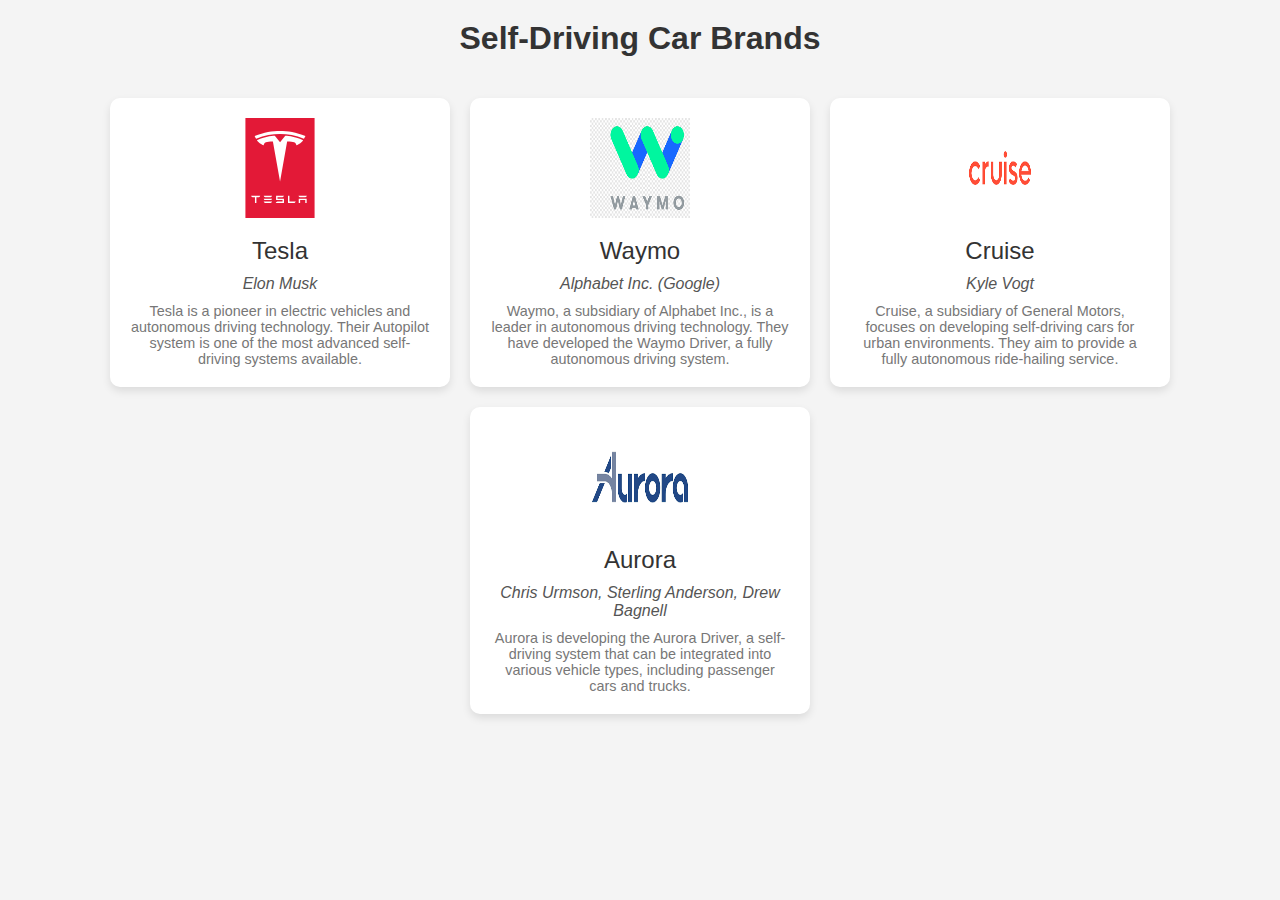
<file: index.html>
<!DOCTYPE html>
<html lang="en">
<head>
    <meta charset="UTF-8">
    <meta name="viewport" content="width=device-width, initial-scale=1.0">
    <title>Self-Driving Car Brands</title>
<link rel="stylesheet" href="style.css">

</head>
<body>
    <h1>Self-Driving Car Brands</h1>
    <div class="brands-container">
        <!-- Tesla -->
        <div class="brand-card" onclick="toggleHistory('tesla-history')">
            <img src="tesla logo.svg" alt="Tesla Logo" class="brand-logo">
            <div class="brand-name">Tesla</div>
            <div class="founder">Elon Musk</div>
            <div class="contribution">
                Tesla is a pioneer in electric vehicles and autonomous driving technology. Their Autopilot system is one of the most advanced self-driving systems available.
            </div>
            <div class="history" id="tesla-history">
                <p><strong>History:</strong> Tesla, Inc. was founded in 2003 by Martin Eberhard and Marc Tarpenning. Elon Musk joined the company shortly thereafter and played a crucial role in its development. Tesla's mission is to accelerate the world's transition to sustainable energy. The company is known for its electric vehicles, energy storage systems, and solar products.</p>
            </div>
        </div>

        <!-- Waymo -->
        <div class="brand-card" onclick="toggleHistory('waymo-history')">
            <img src="waymo logo.png" alt="Waymo Logo" class="brand-logo">
            <div class="brand-name">Waymo</div>
            <div class="founder">Alphabet Inc. (Google)</div>
            <div class="contribution">
                Waymo, a subsidiary of Alphabet Inc., is a leader in autonomous driving technology. They have developed the Waymo Driver, a fully autonomous driving system.
            </div>
            <div class="history" id="waymo-history">
                <p><strong>History:</strong> Waymo began as the Google Self-Driving Car Project in 2009. It became a standalone company under Alphabet Inc. in 2016. Waymo's mission is to make it safe and easy for people and things to move around. They have been testing autonomous vehicles extensively and launched a commercial ride-hailing service in Phoenix, Arizona.</p>
            </div>
        </div>

        <!-- Cruise -->
        <div class="brand-card" onclick="toggleHistory('cruise-history')">
            <img src="cruise logo.png" alt="Cruise Logo" class="brand-logo">
            <div class="brand-name">Cruise</div>
            <div class="founder">Kyle Vogt</div>
            <div class="contribution">
                Cruise, a subsidiary of General Motors, focuses on developing self-driving cars for urban environments. They aim to provide a fully autonomous ride-hailing service.
            </div>
            <div class="history" id="cruise-history">
                <p><strong>History:</strong> Cruise Automation was founded in 2013 by Kyle Vogt and Dan Kan. The company was acquired by General Motors in 2016. Cruise is focused on developing autonomous vehicle technology and has been testing its self-driving cars in San Francisco. They aim to launch a commercial ride-hailing service using autonomous vehicles.</p>
            </div>
        </div>

        <!-- Aurora -->
        <div class="brand-card" onclick="toggleHistory('aurora-history')">
            <img src="aurora logo.png" alt="Aurora Logo" class="brand-logo">
            <div class="brand-name">Aurora</div>
            <div class="founder">Chris Urmson, Sterling Anderson, Drew Bagnell</div>
            <div class="contribution">
                Aurora is developing the Aurora Driver, a self-driving system that can be integrated into various vehicle types, including passenger cars and trucks.
            </div>
            <div class="history" id="aurora-history">
                <p><strong>History:</strong> Aurora Innovation was founded in 2017 by Chris Urmson, Sterling Anderson, and Drew Bagnell. The company focuses on developing the Aurora Driver, a self-driving system that can be used in passenger cars, trucks, and other vehicles. Aurora has partnerships with several major automakers and is working towards deploying its technology commercially.</p>
            </div>
        </div>
    </div>

    <script>
        function toggleHistory(id) {
            const historyElement = document.getElementById(id);
            historyElement.classList.toggle('active');
        }
    </script>
</body>
</html>
</file>
<file: style.css>
body {
    font-family: Arial, sans-serif;
    background-color: #f4f4f4;
    color: #333;
    margin: 0;
    padding: 0;
}
h1 {
    text-align: center;
    margin-top: 20px;
}
.brands-container {
    display: flex;
    flex-wrap: wrap;
    justify-content: center;
    gap: 20px;
    padding: 20px;
}
.brand-card {
    background-color: #fff;
    border-radius: 10px;
    box-shadow: 0 4px 8px rgba(0, 0, 0, 0.1);
    padding: 20px;
    width: 300px;
    text-align: center;
    cursor: pointer;
    transition: transform 0.3s ease;
}
.brand-card:hover {
    transform: scale(1.05);
}
.brand-logo {
    width: 100px;
    height: 100px;
    margin-bottom: 15px;
    animation: rotate 5s linear infinite;
}
@keyframes rotate {
    0% {
        transform: rotate(0deg);
    }
    100% {
        transform: rotate(360deg);
    }
}
.brand-name {
    font-size: 1.5em;
    margin-bottom: 10px;
}
.founder {
    font-style: italic;
    color: #555;
}
.contribution {
    margin-top: 10px;
    font-size: 0.9em;
    color: #777;
}
.history {
    display: none;
    margin-top: 15px;
    font-size: 0.9em;
    color: #555;
    text-align: left;
}
.history.active {
    display: block;
}
</file>
